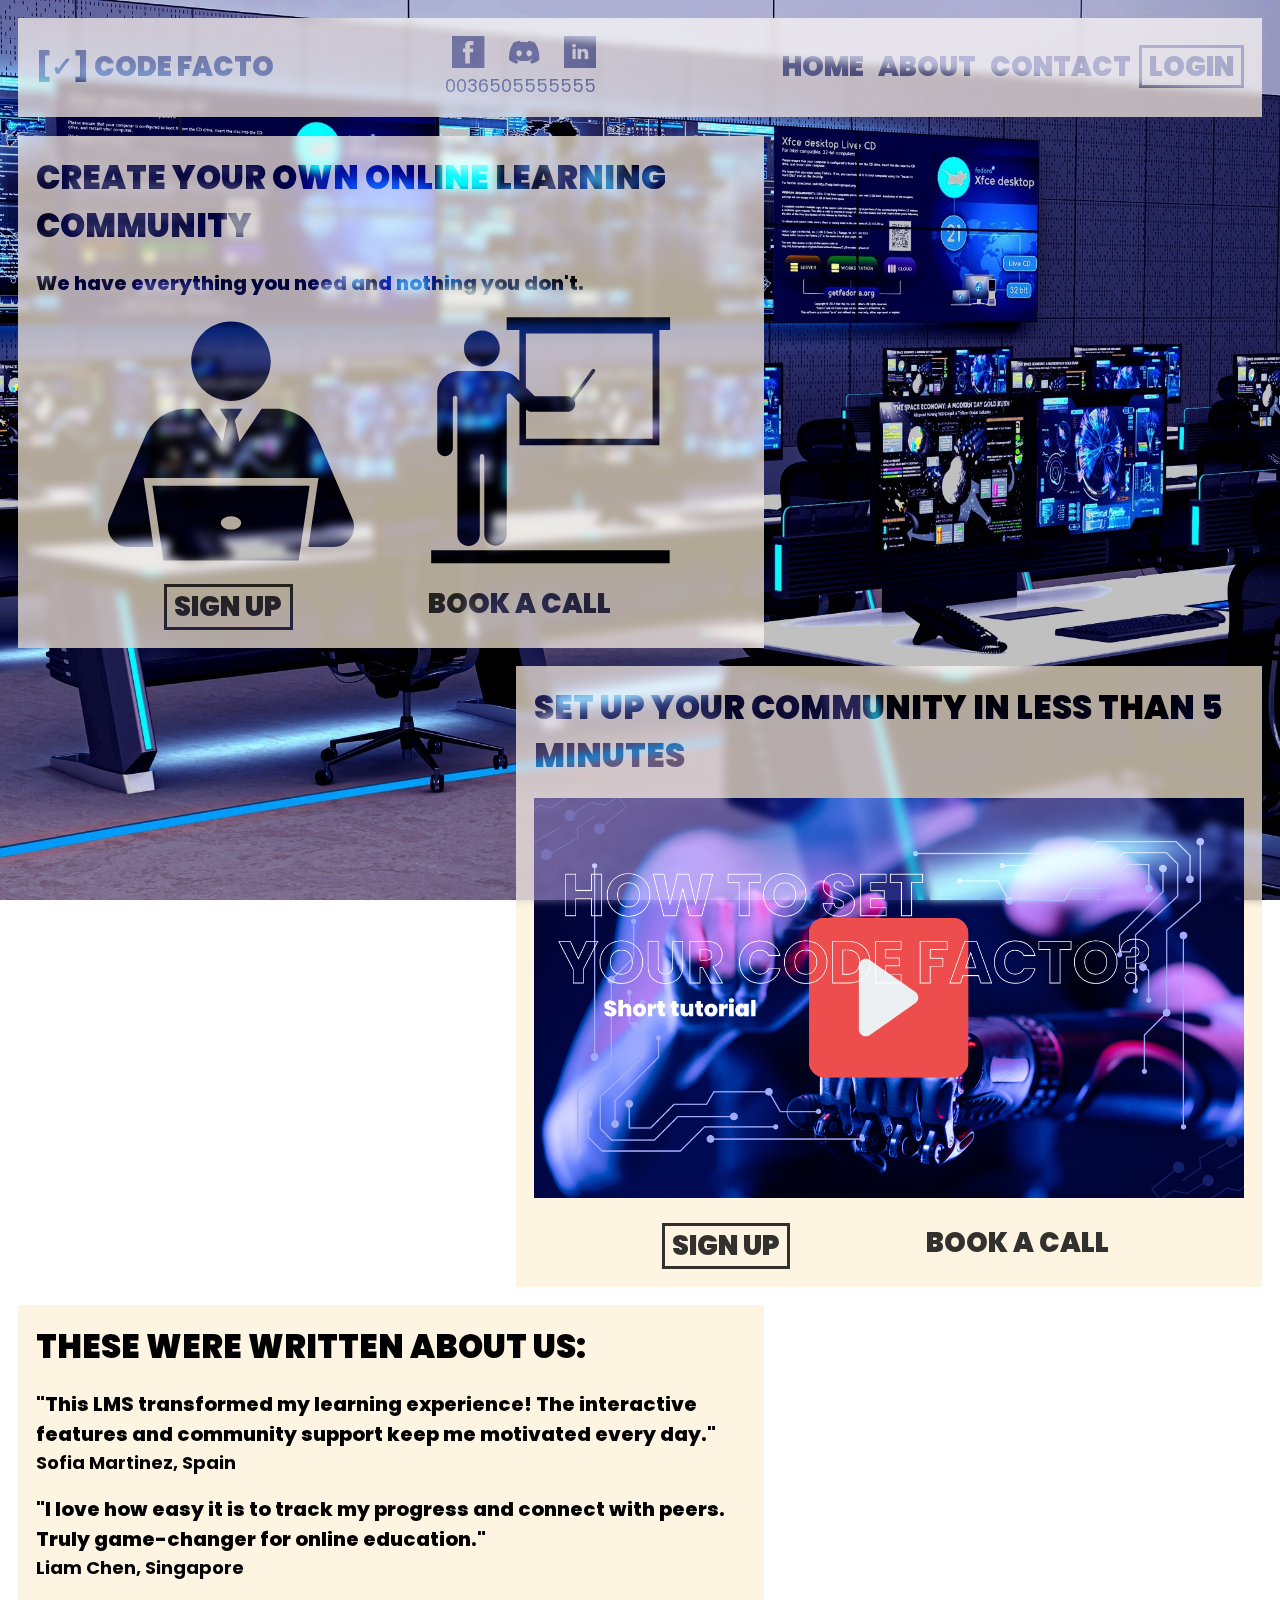
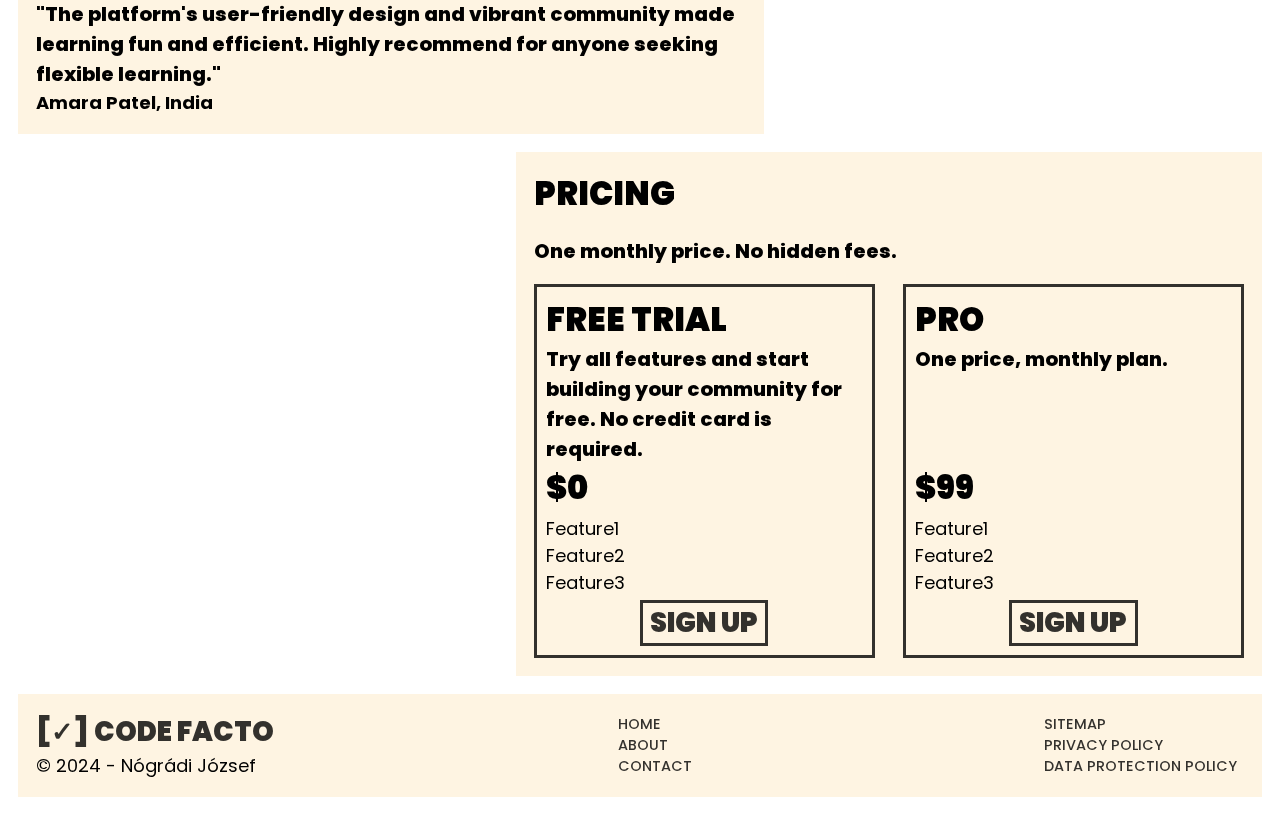
<file: index.html>
<!DOCTYPE html>
<html lang="en">
  <head>
    <meta charset="UTF-8" />
    <meta name="viewport" content="width=device-width, initial-scale=1.0" />
    <link rel="icon" type="image/x-icon" href="./resources/code_facto.png" />
    <link rel="stylesheet" href="./css/base_tyle.css" />
    <title>CODE FACTO</title>
  </head>
  <body>
    <header class="basic-element-design">
      <div class="logo">
        <a href="#" class="blend-mix-button">[✓] CODE FACTO</a>
      </div>
      <div class="social">
        <a href="#" class="blend-mix-button">
          <svg
            fill="currentColor"
            height="33px"
            width="33px"
            version="1.1"
            id="layer_1"
            xmlns="http://www.w3.org/2000/svg"
            xmlns:xlink="http://www.w3.org/1999/xlink"
            viewBox="0 0 455 455"
            xml:space="preserve"
          >
            <path
              style="fill-rule: evenodd; clip-rule: evenodd"
              d="M0,0v455h455V0H0z M301.004,125.217H265.44
    c-7.044,0-14.153,7.28-14.153,12.696v36.264h49.647c-1.999,27.807-6.103,53.235-6.103,53.235h-43.798V385h-65.266V227.395h-31.771
    v-53.029h31.771v-43.356c0-7.928-1.606-61.009,66.872-61.009h48.366V125.217z"
            />
          </svg>
        </a>
        <a href="#" class="blend-mix-button">
          <svg
            fill="currentColor"
            width="33px"
            height="33px"
            viewBox="0 0 32 32"
            version="1.1"
            xmlns="http://www.w3.org/2000/svg"
          >
            <path
              d="M20.992 20.163c-1.511-0.099-2.699-1.349-2.699-2.877 0-0.051 0.001-0.102 0.004-0.153l-0 0.007c-0.003-0.048-0.005-0.104-0.005-0.161 0-1.525 1.19-2.771 2.692-2.862l0.008-0c1.509 0.082 2.701 1.325 2.701 2.847 0 0.062-0.002 0.123-0.006 0.184l0-0.008c0.003 0.050 0.005 0.109 0.005 0.168 0 1.523-1.191 2.768-2.693 2.854l-0.008 0zM11.026 20.163c-1.511-0.099-2.699-1.349-2.699-2.877 0-0.051 0.001-0.102 0.004-0.153l-0 0.007c-0.003-0.048-0.005-0.104-0.005-0.161 0-1.525 1.19-2.771 2.692-2.862l0.008-0c1.509 0.082 2.701 1.325 2.701 2.847 0 0.062-0.002 0.123-0.006 0.184l0-0.008c0.003 0.048 0.005 0.104 0.005 0.161 0 1.525-1.19 2.771-2.692 2.862l-0.008 0zM26.393 6.465c-1.763-0.832-3.811-1.49-5.955-1.871l-0.149-0.022c-0.005-0.001-0.011-0.002-0.017-0.002-0.035 0-0.065 0.019-0.081 0.047l-0 0c-0.234 0.411-0.488 0.924-0.717 1.45l-0.043 0.111c-1.030-0.165-2.218-0.259-3.428-0.259s-2.398 0.094-3.557 0.275l0.129-0.017c-0.27-0.63-0.528-1.142-0.813-1.638l0.041 0.077c-0.017-0.029-0.048-0.047-0.083-0.047-0.005 0-0.011 0-0.016 0.001l0.001-0c-2.293 0.403-4.342 1.060-6.256 1.957l0.151-0.064c-0.017 0.007-0.031 0.019-0.040 0.034l-0 0c-2.854 4.041-4.562 9.069-4.562 14.496 0 0.907 0.048 1.802 0.141 2.684l-0.009-0.11c0.003 0.029 0.018 0.053 0.039 0.070l0 0c2.14 1.601 4.628 2.891 7.313 3.738l0.176 0.048c0.008 0.003 0.018 0.004 0.028 0.004 0.032 0 0.060-0.015 0.077-0.038l0-0c0.535-0.72 1.044-1.536 1.485-2.392l0.047-0.1c0.006-0.012 0.010-0.027 0.010-0.043 0-0.041-0.026-0.075-0.062-0.089l-0.001-0c-0.912-0.352-1.683-0.727-2.417-1.157l0.077 0.042c-0.029-0.017-0.048-0.048-0.048-0.083 0-0.031 0.015-0.059 0.038-0.076l0-0c0.157-0.118 0.315-0.24 0.465-0.364 0.016-0.013 0.037-0.021 0.059-0.021 0.014 0 0.027 0.003 0.038 0.008l-0.001-0c2.208 1.061 4.8 1.681 7.536 1.681s5.329-0.62 7.643-1.727l-0.107 0.046c0.012-0.006 0.025-0.009 0.040-0.009 0.022 0 0.043 0.008 0.059 0.021l-0-0c0.15 0.124 0.307 0.248 0.466 0.365 0.023 0.018 0.038 0.046 0.038 0.077 0 0.035-0.019 0.065-0.046 0.082l-0 0c-0.661 0.395-1.432 0.769-2.235 1.078l-0.105 0.036c-0.036 0.014-0.062 0.049-0.062 0.089 0 0.016 0.004 0.031 0.011 0.044l-0-0.001c0.501 0.96 1.009 1.775 1.571 2.548l-0.040-0.057c0.017 0.024 0.046 0.040 0.077 0.040 0.010 0 0.020-0.002 0.029-0.004l-0.001 0c2.865-0.892 5.358-2.182 7.566-3.832l-0.065 0.047c0.022-0.016 0.036-0.041 0.039-0.069l0-0c0.087-0.784 0.136-1.694 0.136-2.615 0-5.415-1.712-10.43-4.623-14.534l0.052 0.078c-0.008-0.016-0.022-0.029-0.038-0.036l-0-0z"
            ></path>
          </svg>
        </a>
        <a href="#" class="blend-mix-button">
          <svg
            fill="currentColor"
            height="33px"
            width="33px"
            version="1.1"
            id="Layer_1"
            xmlns="http://www.w3.org/2000/svg"
            xmlns:xlink="http://www.w3.org/1999/xlink"
            viewBox="-143 145 512 512"
            xml:space="preserve"
          >
            <path
              d="M-143,145v512h512V145H-143z M41.4,508.1H-8.5V348.4h49.9V508.1z M15.1,328.4h-0.4c-18.1,0-29.8-12.2-29.8-27.7
    c0-15.8,12.1-27.7,30.5-27.7c18.4,0,29.7,11.9,30.1,27.7C45.6,316.1,33.9,328.4,15.1,328.4z M241,508.1h-56.6v-82.6
    c0-21.6-8.8-36.4-28.3-36.4c-14.9,0-23.2,10-27,19.6c-1.4,3.4-1.2,8.2-1.2,13.1v86.3H71.8c0,0,0.7-146.4,0-159.7h56.1v25.1
    c3.3-11,21.2-26.6,49.8-26.6c35.5,0,63.3,23,63.3,72.4V508.1z"
            />
          </svg>
        </a>
        <p class="phone-number">0036505555555</p>
        <a href="tel:0036505555555" class="phone-icon">
          <svg
            class="blend-mix-button"
            width="33px"
            height="33px"
            viewBox="0 0 24 24"
            fill="none"
            xmlns="http://www.w3.org/2000/svg"
          >
            <path
              d="M2.00589 4.54166C1.905 3.11236 3.11531 2 4.54522 2H7.60606C8.34006 2 9.00207 2.44226 9.28438 3.1212L10.5643 6.19946C10.8761 6.94932 10.6548 7.81544 10.0218 8.32292L9.22394 8.96254C8.86788 9.24798 8.74683 9.74018 8.95794 10.1448C10.0429 12.2241 11.6464 13.9888 13.5964 15.2667C14.008 15.5364 14.5517 15.4291 14.8588 15.0445L15.6902 14.003C16.1966 13.3687 17.0609 13.147 17.8092 13.4594L20.8811 14.742C21.5587 15.0249 22 15.6883 22 16.4238V19.5C22 20.9329 20.8489 22.0955 19.4226 21.9941C10.3021 21.3452 2.65247 13.7017 2.00589 4.54166Z"
              fill="currentColor"
            />
          </svg>
        </a>
      </div>
      <nav>
        <ul class="toggle">
          <li></li>
          <li></li>
          <li></li>
        </ul>
        <ul class="menu">
          <li>
            <a class="blend-mix-button actual" data-text="home-content" href="#"
              >HOME</a
            >
          </li>
          <li>
            <a class="blend-mix-button" data-text="about-content" href="#"
              >ABOUT</a
            >
          </li>
          <li>
            <a class="blend-mix-button" data-text="contact-content" href="#"
              >CONTACT</a
            >
          </li>
          <li>
            <a
              class="blend-mix-button highlighted"
              data-text="login-content"
              href="#"
              >LOGIN</a
            >
          </li>
        </ul>
      </nav>
    </header>
    <main>
      <section class="banner basic-element-design">
        <h2>CREATE YOUR OWN ONLINE LEARNING COMMUNITY</h2>
        <p>We have everything you need and nothing you don't.</p>
        <div class="icon-part">
          <svg
            fill="currentColor"
            version="1.1"
            xmlns="http://www.w3.org/2000/svg"
            xmlns:xlink="http://www.w3.org/1999/xlink"
            width="40%"
            viewBox="0 0 256 249"
            enable-background="new 0 0 256 249"
            xml:space="preserve"
          >
            <g>
              <path
                d="M47.522,170.287l11.172,76.681h138.612l11.172-76.681H47.522z M128,215.249c-5.748,0-10.407-3.063-10.407-6.84 s4.659-6.84,10.407-6.84c5.748,0,10.407,3.062,10.407,6.84S133.748,215.249,128,215.249z M233.315,233.054h-26.028l10.292-70.639 H38.421l10.292,70.639H22.685c-14.848,0-24.85-15.195-18.978-28.834l36.809-85.489c7.149-16.605,23.493-27.362,41.571-27.362h14.486 l22.885,34.061l4.665-22.254l-7.809-11.807h23.491l-7.81,11.807l4.655,22.098l22.78-33.905h14.486 c18.078,0,34.422,10.757,41.571,27.362l36.808,85.489C258.165,217.858,248.164,233.054,233.315,233.054z M128,2.033 c22.496,0,40.733,18.237,40.733,40.733S150.496,83.498,128,83.498S87.267,65.261,87.267,42.765S105.504,2.033,128,2.033z"
              ></path>
            </g>
          </svg>
          <svg
            fill="currentColor"
            width="40%"
            version="1.2"
            baseProfile="tiny"
            id="Layer-1"
            xmlns="http://www.w3.org/2000/svg"
            xmlns:xlink="http://www.w3.org/1999/xlink"
            viewBox="0 0 256 256"
            xml:space="preserve"
          >
            <path
              d="M82.6,1.3v13.1h13v52c-1.9-1.9-3.3-3.3-3.3-3.3c-4.5-4.5-10.4-6.8-16.4-6.8H57.2H34.4c-12.7,0-22.9,10.3-22.9,22.9v56.3
	            c0,4.5,3.6,8,8,8s8-3.6,8-8V83.9c0-1.3,1.1-2.3,2.3-2.3c1.3,0,2.3,1.1,2.3,2.3v18.4v39.1V224c0,6.4,5.2,11.5,11.5,11.5
	            s11.5-5.2,11.5-11.5v-80.5c0-1.3,1.1-2.3,2.3-2.3c1.3,0,2.3,1.1,2.3,2.3v80.3c0,6.4,5.2,11.5,11.5,11.5s11.5-5.2,11.5-11.5v-82.7
	            V81.5c0-1.3,1.1-2.3,2.3-2.3c0.5,0,1.3,0.3,1.6,0.6l9.1,9.1v43.5H239V14.3h11v-13C250,1.3,82.6,1.3,82.6,1.3z M232.1,125.8H102.4
	            v-30l0.3,0.3c0.6,0.5,1.5,1.1,2.5,1.5s1.9,0.5,3.1,0.5H121h5h18.8c4.5,0,8-3.6,8-8c0-1.5-0.4-2.8-1.1-4l21.3-29
	            c0.5-0.9,0.4-2-0.4-2.6c-0.8-0.5-2-0.4-2.6,0.4l-20.8,28.7c-1.3-0.8-2.7-1.3-4.3-1.3h-18.8H121h-9.5c0,0-2.9-2.9-6.5-6.5
	            c-0.9-0.9-1.7-1.7-2.7-2.7V18H232L232.1,125.8L232.1,125.8z M57.2,14.9c10.2,0,18.4,8.2,18.4,18.4s-8.2,18.4-18.4,18.4
	            s-18.4-8.2-18.4-18.4S47,14.9,57.2,14.9z M5.3,239.8h244.2v13.5H5.3V239.8z"
            />
          </svg>
        </div>
        <div class="button-part">
          <a class="blend-mix-button highlighted" data-text="sign-up" href="#"
            >SIGN UP</a
          >
          <a class="blend-mix-button" data-text="book-a-call" href="#"
            >BOOK A CALL</a
          >
        </div>
      </section>
      <section class="video basic-element-design">
        <h2>SET UP YOUR COMMUNITY IN LESS THAN 5 MINUTES</h2>
        <a href="#">
          <img
            src="./resources/video_thumbnail.png"
            alt="Setup video preview"
          />
        </a>
        <div class="button-part">
          <a class="blend-mix-button highlighted" data-text="sign-up" href="#"
            >SIGN UP</a
          >
          <a class="blend-mix-button" data-text="book-a-call" href="#"
            >BOOK A CALL</a
          >
        </div>
      </section>
      <section class="testimonials basic-element-design">
        <h2>THESE WERE WRITTEN ABOUT US:</h2>
        <div class="testimonial-card">
          <p>
            "This LMS transformed my learning experience! The interactive
            features and community support keep me motivated every day."
          </p>
          <h4>Sofia Martinez, Spain</h4>
        </div>
        <div class="testimonial-card">
          <p>
            "I love how easy it is to track my progress and connect with peers.
            Truly game-changer for online education."
          </p>
          <h4>Liam Chen, Singapore</h4>
        </div>
        <div class="testimonial-card">
          <p>
            "The platform's user-friendly design and vibrant community made
            learning fun and efficient. Highly recommend for anyone seeking
            flexible learning."
          </p>
          <h4>Amara Patel, India</h4>
        </div>
      </section>
      <section class="pricing basic-element-design">
        <h2>PRICING</h2>
        <p>One monthly price. No hidden fees.</p>
        <div class="pricing-card-container">
          <div class="pricing-card">
            <div class="upper-part">
              <h2>FREE TRIAL</h2>
              <p class="pricing-desc">
                Try all features and start building your community for free. No
                credit card is required.
              </p>
            </div>
            <div class="bottom-part">
              <h2>$0</h2>
              <ul class="pricing-features">
                <li>Feature1</li>
                <li>Feature2</li>
                <li>Feature3</li>
              </ul>
              <a
                class="blend-mix-button highlighted"
                data-text="sign-up"
                href="#"
                >SIGN UP</a
              >
            </div>
          </div>
          <div class="pricing-card">
            <div class="upper-part">
              <h2>PRO</h2>
              <p class="pricing-desc">One price, monthly plan.</p>
            </div>
            <div class="bottom-part">
              <h2>$99</h2>
              <ul class="pricing-features">
                <li>Feature1</li>
                <li>Feature2</li>
                <li>Feature3</li>
              </ul>
              <a
                class="blend-mix-button highlighted"
                data-text="sign-up"
                href="#"
                >SIGN UP</a
              >
            </div>
          </div>
        </div>
      </section>
    </main>
    <footer class="basic-element-design">
      <div class="logo">
        <a href="#" class="blend-mix-button">[✓] CODE FACTO</a>
        <p>© 2024 - Nógrádi József</p>
      </div>
      <div class="footer-links">
        <a class="blend-mix-button" data-text="sign-up" href="#">HOME</a>
        <a class="blend-mix-button" data-text="sign-up" href="#">ABOUT</a>
        <a class="blend-mix-button" data-text="sign-up" href="#">CONTACT</a>
      </div>
      <div class="footer-links">
        <a class="blend-mix-button" data-text="sign-up" href="#">SITEMAP</a>
        <a class="blend-mix-button" data-text="sign-up" href="#"
          >PRIVACY POLICY</a
        >
        <a class="blend-mix-button" data-text="sign-up" href="#"
          >DATA PROTECTION POLICY</a
        >
      </div>
    </footer>
    <script src="./index.js"></script>
  </body>
</html>
</file>
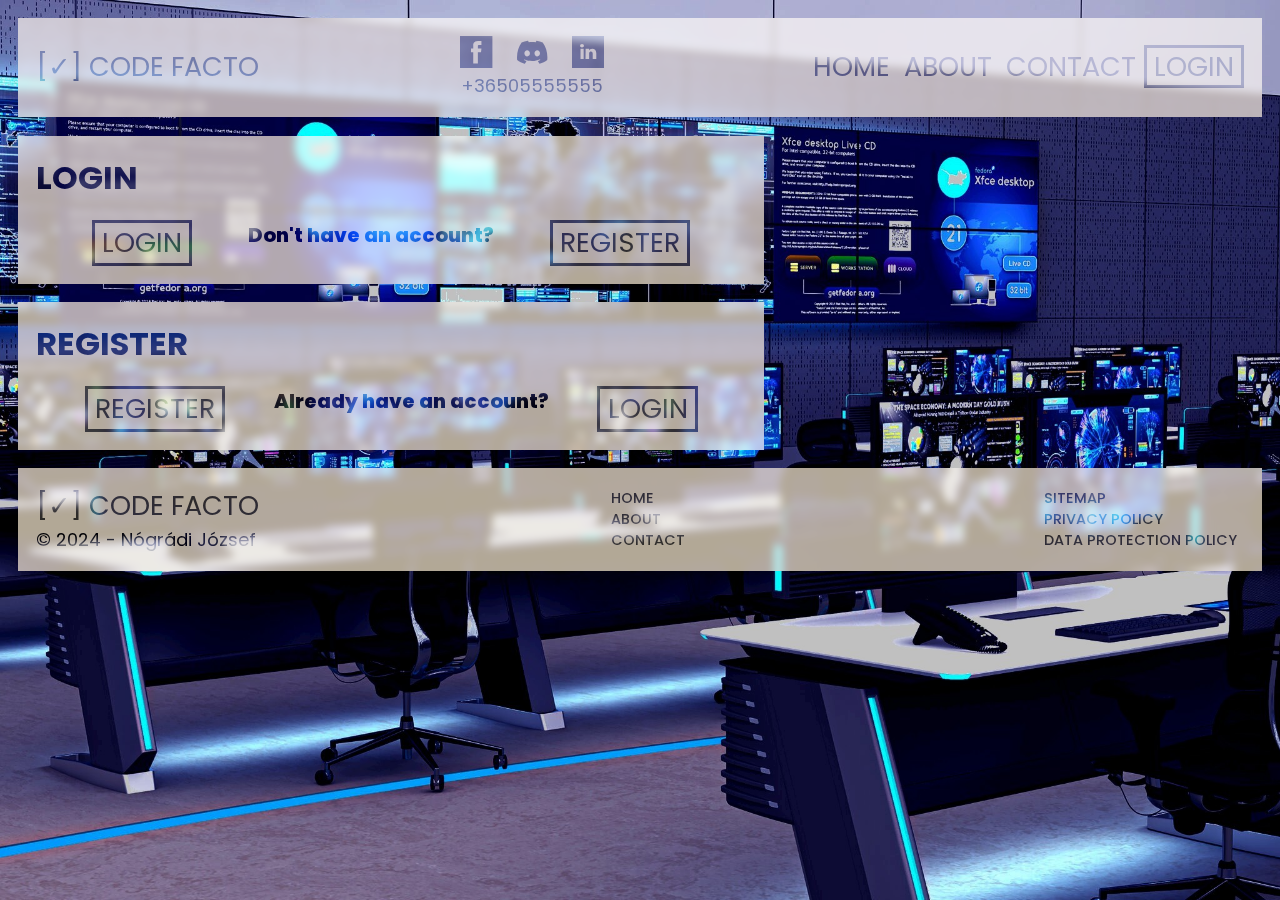
<file: login.html>
<!DOCTYPE html>
<html lang="en">
  <head>
    <meta charset="UTF-8" />
    <meta name="viewport" content="width=device-width, initial-scale=1.0" />
    <link rel="icon" type="image/x-icon" href="./resources/code_facto.png" />
    <link rel="stylesheet" href="./css/main_style.css" />
    <title>CODE FACTO</title>
  </head>
  <body>
    <header class="basic-element-design">
      <div class="logo">
        <a href="./index.html" class="blend-mix-button">[✓] CODE FACTO</a>
      </div>
      <div class="social">
        <a href="#" class="blend-mix-button">
          <svg
            fill="currentColor"
            height="33px"
            width="33px"
            version="1.1"
            id="layer_1"
            xmlns="http://www.w3.org/2000/svg"
            xmlns:xlink="http://www.w3.org/1999/xlink"
            viewBox="0 0 455 455"
            xml:space="preserve"
          >
            <path
              style="fill-rule: evenodd; clip-rule: evenodd"
              d="M0,0v455h455V0H0z M301.004,125.217H265.44
    c-7.044,0-14.153,7.28-14.153,12.696v36.264h49.647c-1.999,27.807-6.103,53.235-6.103,53.235h-43.798V385h-65.266V227.395h-31.771
    v-53.029h31.771v-43.356c0-7.928-1.606-61.009,66.872-61.009h48.366V125.217z"
            />
          </svg>
        </a>
        <a href="#" class="blend-mix-button">
          <svg
            fill="currentColor"
            width="33px"
            height="33px"
            viewBox="0 0 32 32"
            version="1.1"
            xmlns="http://www.w3.org/2000/svg"
          >
            <path
              d="M20.992 20.163c-1.511-0.099-2.699-1.349-2.699-2.877 0-0.051 0.001-0.102 0.004-0.153l-0 0.007c-0.003-0.048-0.005-0.104-0.005-0.161 0-1.525 1.19-2.771 2.692-2.862l0.008-0c1.509 0.082 2.701 1.325 2.701 2.847 0 0.062-0.002 0.123-0.006 0.184l0-0.008c0.003 0.050 0.005 0.109 0.005 0.168 0 1.523-1.191 2.768-2.693 2.854l-0.008 0zM11.026 20.163c-1.511-0.099-2.699-1.349-2.699-2.877 0-0.051 0.001-0.102 0.004-0.153l-0 0.007c-0.003-0.048-0.005-0.104-0.005-0.161 0-1.525 1.19-2.771 2.692-2.862l0.008-0c1.509 0.082 2.701 1.325 2.701 2.847 0 0.062-0.002 0.123-0.006 0.184l0-0.008c0.003 0.048 0.005 0.104 0.005 0.161 0 1.525-1.19 2.771-2.692 2.862l-0.008 0zM26.393 6.465c-1.763-0.832-3.811-1.49-5.955-1.871l-0.149-0.022c-0.005-0.001-0.011-0.002-0.017-0.002-0.035 0-0.065 0.019-0.081 0.047l-0 0c-0.234 0.411-0.488 0.924-0.717 1.45l-0.043 0.111c-1.030-0.165-2.218-0.259-3.428-0.259s-2.398 0.094-3.557 0.275l0.129-0.017c-0.27-0.63-0.528-1.142-0.813-1.638l0.041 0.077c-0.017-0.029-0.048-0.047-0.083-0.047-0.005 0-0.011 0-0.016 0.001l0.001-0c-2.293 0.403-4.342 1.060-6.256 1.957l0.151-0.064c-0.017 0.007-0.031 0.019-0.040 0.034l-0 0c-2.854 4.041-4.562 9.069-4.562 14.496 0 0.907 0.048 1.802 0.141 2.684l-0.009-0.11c0.003 0.029 0.018 0.053 0.039 0.070l0 0c2.14 1.601 4.628 2.891 7.313 3.738l0.176 0.048c0.008 0.003 0.018 0.004 0.028 0.004 0.032 0 0.060-0.015 0.077-0.038l0-0c0.535-0.72 1.044-1.536 1.485-2.392l0.047-0.1c0.006-0.012 0.010-0.027 0.010-0.043 0-0.041-0.026-0.075-0.062-0.089l-0.001-0c-0.912-0.352-1.683-0.727-2.417-1.157l0.077 0.042c-0.029-0.017-0.048-0.048-0.048-0.083 0-0.031 0.015-0.059 0.038-0.076l0-0c0.157-0.118 0.315-0.24 0.465-0.364 0.016-0.013 0.037-0.021 0.059-0.021 0.014 0 0.027 0.003 0.038 0.008l-0.001-0c2.208 1.061 4.8 1.681 7.536 1.681s5.329-0.62 7.643-1.727l-0.107 0.046c0.012-0.006 0.025-0.009 0.040-0.009 0.022 0 0.043 0.008 0.059 0.021l-0-0c0.15 0.124 0.307 0.248 0.466 0.365 0.023 0.018 0.038 0.046 0.038 0.077 0 0.035-0.019 0.065-0.046 0.082l-0 0c-0.661 0.395-1.432 0.769-2.235 1.078l-0.105 0.036c-0.036 0.014-0.062 0.049-0.062 0.089 0 0.016 0.004 0.031 0.011 0.044l-0-0.001c0.501 0.96 1.009 1.775 1.571 2.548l-0.040-0.057c0.017 0.024 0.046 0.040 0.077 0.040 0.010 0 0.020-0.002 0.029-0.004l-0.001 0c2.865-0.892 5.358-2.182 7.566-3.832l-0.065 0.047c0.022-0.016 0.036-0.041 0.039-0.069l0-0c0.087-0.784 0.136-1.694 0.136-2.615 0-5.415-1.712-10.43-4.623-14.534l0.052 0.078c-0.008-0.016-0.022-0.029-0.038-0.036l-0-0z"
            ></path>
          </svg>
        </a>
        <a href="#" class="blend-mix-button">
          <svg
            fill="currentColor"
            height="33px"
            width="33px"
            version="1.1"
            id="Layer_1"
            xmlns="http://www.w3.org/2000/svg"
            xmlns:xlink="http://www.w3.org/1999/xlink"
            viewBox="-143 145 512 512"
            xml:space="preserve"
          >
            <path
              d="M-143,145v512h512V145H-143z M41.4,508.1H-8.5V348.4h49.9V508.1z M15.1,328.4h-0.4c-18.1,0-29.8-12.2-29.8-27.7
    c0-15.8,12.1-27.7,30.5-27.7c18.4,0,29.7,11.9,30.1,27.7C45.6,316.1,33.9,328.4,15.1,328.4z M241,508.1h-56.6v-82.6
    c0-21.6-8.8-36.4-28.3-36.4c-14.9,0-23.2,10-27,19.6c-1.4,3.4-1.2,8.2-1.2,13.1v86.3H71.8c0,0,0.7-146.4,0-159.7h56.1v25.1
    c3.3-11,21.2-26.6,49.8-26.6c35.5,0,63.3,23,63.3,72.4V508.1z"
            />
          </svg>
        </a>
        <p class="phone-number">+36505555555</p>
        <a href="tel:+36505555555" class="phone-icon">
          <svg
            class="blend-mix-button"
            width="33px"
            height="33px"
            viewBox="0 0 24 24"
            fill="none"
            xmlns="http://www.w3.org/2000/svg"
          >
            <path
              d="M2.00589 4.54166C1.905 3.11236 3.11531 2 4.54522 2H7.60606C8.34006 2 9.00207 2.44226 9.28438 3.1212L10.5643 6.19946C10.8761 6.94932 10.6548 7.81544 10.0218 8.32292L9.22394 8.96254C8.86788 9.24798 8.74683 9.74018 8.95794 10.1448C10.0429 12.2241 11.6464 13.9888 13.5964 15.2667C14.008 15.5364 14.5517 15.4291 14.8588 15.0445L15.6902 14.003C16.1966 13.3687 17.0609 13.147 17.8092 13.4594L20.8811 14.742C21.5587 15.0249 22 15.6883 22 16.4238V19.5C22 20.9329 20.8489 22.0955 19.4226 21.9941C10.3021 21.3452 2.65247 13.7017 2.00589 4.54166Z"
              fill="currentColor"
            />
          </svg>
        </a>
      </div>
      <nav>
        <ul class="toggle">
          <li></li>
          <li></li>
          <li></li>
        </ul>
        <ul class="menu">
          <li>
            <a
              class="blend-mix-button actual"
              data-text="home-content"
              href="./index.html"
              >HOME</a
            >
          </li>
          <li>
            <a class="blend-mix-button" data-text="about-content" href="#"
              >ABOUT</a
            >
          </li>
          <li>
            <a class="blend-mix-button" data-text="contact-content" href="#"
              >CONTACT</a
            >
          </li>
          <li>
            <a
              class="blend-mix-button highlighted"
              data-text="login-content"
              href="./login.html"
              >LOGIN</a
            >
          </li>
        </ul>
      </nav>
    </header>
    <main>
      <section class="login basic-element-design">
        <h2>LOGIN</h2>
        <div class="button-part">
          <a class="blend-mix-button highlighted" data-text="sign-up" href="#"
            >LOGIN</a
          >
          <p>Don't have an account?</p>
          <a class="blend-mix-button highlighted" data-text="sign-up" href="#"
            >REGISTER</a
          >
        </div>
      </section>
      <section class="register basic-element-design">
        <h2>REGISTER</h2>
        <div class="button-part">
          <a class="blend-mix-button highlighted" data-text="sign-up" href="#"
            >REGISTER</a
          >
          <p>Already have an account?</p>
          <a class="blend-mix-button highlighted" data-text="sign-up" href="#"
            >LOGIN</a
          >
        </div>
      </section>
    </main>
    <footer class="basic-element-design">
      <div class="logo">
        <a href="./index.html" class="blend-mix-button">[✓] CODE FACTO</a>
        <p>© 2024 - Nógrádi József</p>
      </div>
      <div class="footer-links">
        <a class="blend-mix-button" data-text="sign-up" href="./index.html"
          >HOME</a
        >
        <a class="blend-mix-button" data-text="sign-up" href="#">ABOUT</a>
        <a class="blend-mix-button" data-text="sign-up" href="#">CONTACT</a>
      </div>
      <div class="footer-links">
        <a class="blend-mix-button" data-text="sign-up" href="#">SITEMAP</a>
        <a class="blend-mix-button" data-text="sign-up" href="#"
          >PRIVACY POLICY</a
        >
        <a class="blend-mix-button" data-text="sign-up" href="#"
          >DATA PROTECTION POLICY</a
        >
      </div>
    </footer>
    <script src="./main.js"></script>
  </body>
</html>
</file>
<file: css/base_tyle.css>
@import url("https://fonts.googleapis.com/css2?family=Poppins:wght@800&display=swap");

/* ----------------------------- */
/* A változók beállítása         */
/* ----------------------------- */
@property --color-dark-red {
  syntax: "<color>";
  inherits: true;
  initial-value: rgba(120, 0, 0, 1);
}
@property --color-light-red {
  syntax: "<color>";
  inherits: true;
  initial-value: rgba(193, 18, 31, 1);
}
@property --color-butter {
  syntax: "<color>";
  inherits: true;
  initial-value: rgba(253, 240, 213, 0.7);
}
@property --color-black {
  syntax: "<color>";
  inherits: true;
  initial-value: rgba(0, 0, 0, 0.8);
}
@property --color-dark-blue {
  syntax: "<color>";
  inherits: true;
  initial-value: rgba(0, 48, 73, 1);
}
@property --color-light-blue {
  syntax: "<color>";
  inherits: true;
  initial-value: rgba(102, 155, 188, 0.6);
}

/* ----------------------------- */
/* A RESET beállítása            */
/* ----------------------------- */
* {
  padding: 0;
  margin: 0;
  box-sizing: border-box;
  user-select: none;
  text-decoration: none;
  list-style: none;
}
textarea,
input {
  border: 0;
  outline: 0;
}

/* ----------------------------- */
/* A HTML és alap beállítások    */
/* ----------------------------- */
* {
  font-family: "Poppins", sans-serif;
  font-size: 13px;
  scroll-behavior: smooth;
  scroll-padding-top: 80px;
}
html {
  scroll-behavior: smooth;
}
body {
  min-width: 300px;
  background-image: url("../resources/background2.jpg");
  background-position: bottom;
  background-repeat: no-repeat;
  background-size: cover;
  background-attachment: fixed;
}

/* ---------------------------------- */
/* Az általános stílusok beállítása   */
/* ---------------------------------- */
.blend-mix-button {
  color: var(--color-black);
  /*   filter: drop-shadow(0 0 3px var(--color-black)); */
  transition: all 0.5s;
  font-size: 1.5rem;
  font-weight: 900;
  padding-inline: 0.4rem;
  cursor: pointer;
  &:hover {
    color: var(--color-dark-red);
    filter: drop-shadow(0 0 3px var(--color-dark-red));
  }
  &.highlighted {
    border: 3px solid var(--color-black);
    &:hover {
      border: 3px solid var(--color-dark-red);
    }
  }
}
.basic-element-design {
  backdrop-filter: blur(4px);
  mix-blend-mode: screen;
  background-color: var(--color-butter);
  padding: 1rem;
}
img {
  width: 100%;
}

/* ----------------------------- */
/* A HEADER elemeinek beállítása */
/* ----------------------------- */
header {
  display: flex;
  justify-content: space-between;
  align-items: center;
  flex-wrap: wrap;
  gap: 0.8rem;
  position: fixed;
  top: 0;
  left: 0;
  width: clamp(calc(300px - 2rem), calc(100% - 2rem), calc(100% - 2rem));
  margin: 1rem;
  z-index: 100;
  & .logo {
    width: 100%;
    & a {
      padding: 0;
    }
  }
  & .social {
    display: flex;
    justify-content: center;
    flex-wrap: wrap;
    gap: 0.5rem;
    & .phone-number {
      display: none;
      color: var(--color-black);
    }
    & a {
      height: 1.8rem;
      & svg {
        width: 1.8rem;
        height: 1.8rem;
        padding: 0;
      }
    }
  }
  & nav {
    & .toggle {
      display: flex;
      flex-direction: column;
      justify-content: space-evenly;
      align-items: center;
      position: relative;
      height: 40px;
      width: 40px;
      transition: all 0.5s linear;
      cursor: pointer;
      & li {
        list-style: none;
        position: relative;
        width: 80%;
        height: 4px;
        background: var(--color-black);
        filter: drop-shadow(0 0 3px var(--color-dark-blue));
        transition: all 0.5s linear;
      }
      &:hover li {
        background: var(--color-dark-red);
        filter: drop-shadow(0 0 3px var(--color-dark-red));
      }
      &.menu-active li {
        background: var(--color-dark-red);
        filter: drop-shadow(0 0 3px var(--color-dark-red));
        &:nth-of-type(1) {
          transform: translateY(11px) rotate(45deg);
        }
        &:nth-of-type(2) {
          opacity: 0;
        }
        &:nth-of-type(3) {
          transform: translateY(-11px) rotate(-45deg);
        }
      }
    }
    & .menu {
      display: flex;
      flex-direction: column;
      position: absolute;
      top: 150px;
      right: -230px;
      gap: 0.8rem;
      backdrop-filter: blur(4px);
      mix-blend-mode: screen;
      background-color: var(--color-butter);
      padding: 1rem;
      transition: all 0.5s linear;
      &.menu-active {
        right: 0;
      }
    }
  }
}
/* ----------------------------- */
/* A MAIN elemeinek beállítása   */
/* ----------------------------- */
main {
  margin: 132px 1rem 1rem 1rem;
  & h2 {
    font-size: 1.8rem;
    font-weight: 900;
  }
  & p {
    font-size: 1.1rem;
    font-weight: 800;
  }
  & .button-part,
  & .icon-part {
    display: flex;
    justify-content: space-evenly;
    & svg {
      width: clamp(100px, 40%, 250px);
    }
  }
  & section {
    display: flex;
    flex-direction: column;
    justify-content: center;
    gap: 1rem;
    width: clamp(275px, 60%, 60%);
    margin: 1rem 0;
  }
  & .video,
  & .pricing {
    position: relative;
    left: min(40%, calc(100% - 275px));
  }
  & .pricing-card-container {
    display: flex;
    flex-direction: column;
    gap: 0.8rem;
    & .pricing-card {
      display: flex;
      flex-direction: column;
      justify-content: space-between;
      padding: 0.5rem;
      border: 3px solid var(--color-black);
      & .bottom-part {
        display: flex;
        flex-direction: column;
        gap: 0.2rem;
        & a {
          align-self: center;
        }
      }
    }
  }
}
/* ----------------------------- */
/* A FOOTER elemeinek beállítása */
/* ----------------------------- */
footer {
  display: flex;
  justify-content: space-between;
  flex-wrap: wrap;
  gap: 1rem;
  margin: 1rem;
  z-index: 100;
  & .logo {
    width: 100%;
    height: 100%;
    & a {
      font-size: 1.5rem;
      font-weight: 900;
      padding: 0;
    }
  }
  & .footer-links {
    display: flex;
    flex-direction: column;
    justify-content: center;
    & a {
      font-size: 0.8rem;
      font-weight: 500;
    }
  }
}

/* ----------------------------- */
/* A reszponzivitás beállítása   */
/* ----------------------------- */
@media screen and (min-width: 500px) {
  header .logo,
  footer .logo {
    width: auto;
  }
  header {
    & nav {
      & .menu {
        top: 110px;
      }
    }
  }
  main {
    margin: 92px 1rem 1rem 1rem;
  }
}
@media screen and (min-width: 768px) {
  * {
    font-size: 18px;
  }
  main {
    margin: 112px 1rem 1rem 1rem;
  }
}
@media screen and (min-width: 1024px) {
  header {
    justify-content: space-between;
    & .social {
      display: grid;
      grid-template-columns: 1fr 1fr 1fr;
      row-gap: 0.2rem;
      & .phone-number {
        display: block;
        grid-column: 1 / 4;
      }
      & .phone-icon {
        display: none;
      }
    }

    & nav {
      & .toggle {
        display: none;
      }
      & .menu {
        flex-direction: row;
        position: static;
        backdrop-filter: none;
        mix-blend-mode: normal;
        background-color: inherit;
        padding: 0;
        gap: 0;
      }
    }
  }
  main {
    margin: 136px 1rem 1rem 1rem;
    & .pricing-card-container {
      display: flex;
      flex-direction: row;
      justify-content: space-between;
      & .pricing-card {
        display: flex;
        flex-direction: column;
        justify-content: space-between;
        width: 48%;
        padding: 0.5rem;
        border: 3px solid var(--color-black);
      }
    }
  }
}
</file>
<file: css/main_style.css>
@import url("https://fonts.googleapis.com/css2?family=Poppins:wght@800&display=swap");

/* ----------------------------- */
/* A változók beállítása         */
/* ----------------------------- */
:root {
  /* Színek: */
  --color-dark-red: rgba(111, 0, 0, 1);
  --color-light-red: rgba(193, 18, 31, 1);
  --color-butter: rgba(253, 240, 213, 0.7);
  --color-black: rgba(11, 11, 11, 0.8);
  --color-dark-blue: rgba(0, 38, 80, 1);
  --color-dark-green: rgb(18, 88, 88);
  --color-hover: rgba(111, 0, 0, 1);
  /* Dimenziók: */
  --body-min-width: 300px;
  --card-min-width: 275px;
  --content-top-0: 132px;
  --content-top-500: 92px;
  --content-top-768: 112px;
  --content-top-1024: 136px;
  /* Időtartamok */
  --transition-duration: 0.5s;
}

/* ----------------------------- */
/* A RESET beállítása            */
/* ----------------------------- */
* {
  padding: 0;
  margin: 0;
  box-sizing: border-box;
  user-select: none;
  text-decoration: none;
  list-style: none;
}
textarea,
input {
  border: 0;
  outline: 0;
}

/* ----------------------------- */
/* A HTML és alap beállítások    */
/* ----------------------------- */
* {
  font-family: "Poppins", sans-serif;
  font-size: 13px;
  /*   scroll-behavior: smooth;
  scroll-padding-top: 80px; */
}
/* html {
  scroll-behavior: smooth;
} */
body {
  min-width: var(--body-min-width);
  background-image: url("../resources/background.jpg");
  background-position: bottom;
  background-repeat: no-repeat;
  background-size: cover;
  background-attachment: fixed;
}

/* ---------------------------------- */
/* Az általános stílusok beállítása   */
/* ---------------------------------- */
.blend-mix-button {
  color: var(--color-black);
  transition: var(--transition-duration);
  font-size: 1.5rem;
  padding-inline: 0.4rem;
  cursor: pointer;
  &:hover {
    color: var(--color-hover);
    filter: drop-shadow(0 0 3px var(--color-hover));
  }
  &.highlighted {
    border: 3px solid var(--color-black);
    &:hover {
      border: 3px solid var(--color-hover);
    }
  }
}
.basic-element-design {
  backdrop-filter: blur(4px);
  mix-blend-mode: screen;
  background-color: var(--color-butter);
  padding: 1rem;
}
img {
  width: 100%;
}

/* ----------------------------- */
/* A HEADER elemeinek beállítása */
/* ----------------------------- */
header {
  display: flex;
  justify-content: space-between;
  align-items: center;
  flex-wrap: wrap;
  gap: 0.8rem;
  position: fixed;
  top: 0;
  left: 0;
  width: clamp(calc(300px - 2rem), calc(100% - 2rem), calc(100% - 2rem));
  margin: 1rem;
  z-index: 100;
  & .logo {
    width: 100%;
    & a {
      padding: 0;
    }
  }
  & .social {
    display: flex;
    justify-content: center;
    flex-wrap: wrap;
    gap: 0.5rem;
    & .phone-number {
      display: none;
      color: var(--color-black);
    }
    & a {
      height: 1.8rem;
      & svg {
        width: 1.8rem;
        height: 1.8rem;
        padding: 0;
      }
    }
  }
  & nav {
    & .toggle {
      display: flex;
      flex-direction: column;
      justify-content: space-evenly;
      align-items: center;
      position: relative;
      height: 40px;
      width: 40px;
      transition: var(--transition-duration);
      cursor: pointer;
      & li {
        list-style: none;
        position: relative;
        width: 80%;
        height: 4px;
        background: var(--color-black);
        filter: drop-shadow(0 0 3px var(--color-dark-blue));
        transition: var(--transition-duration);
      }
      &:hover li {
        background: var(--color-dark-red);
        filter: drop-shadow(0 0 3px var(--color-dark-red));
      }
      &.menu-active li {
        background: var(--color-dark-red);
        filter: drop-shadow(0 0 3px var(--color-dark-red));
        &:nth-of-type(1) {
          transform: translateY(11px) rotate(45deg);
        }
        &:nth-of-type(2) {
          opacity: 0;
        }
        &:nth-of-type(3) {
          transform: translateY(-11px) rotate(-45deg);
        }
      }
    }
    & .menu {
      display: flex;
      flex-direction: column;
      position: absolute;
      top: calc(var(--content-top-0) - 1rem);
      right: -230px;
      gap: 0.8rem;
      transition: var(--transition-duration);
      backdrop-filter: blur(4px);
      mix-blend-mode: screen;
      background-color: var(--color-butter);
      padding: 1rem;
      &.menu-active {
        right: 0;
      }
    }
  }
}
/* ----------------------------- */
/* A MAIN elemeinek beállítása   */
/* ----------------------------- */
main {
  margin: var(--content-top-0) 1rem 1rem 1rem;
  & h2 {
    font-size: 1.8rem;
  }
  & p {
    font-size: 1.1rem;
    font-weight: 800;
  }
  & .button-part,
  & .icon-part {
    display: flex;
    justify-content: space-evenly;
    & svg {
      width: clamp(100px, 40%, 250px);
    }
  }
  & section {
    display: flex;
    flex-direction: column;
    justify-content: center;
    gap: 1rem;
    width: clamp(var(--card-min-width), 60%, 60%);
    margin: 1rem 0;
  }
  & .video,
  & .pricing {
    position: relative;
    left: min(40%, calc(100% - var(--card-min-width)));
  }
  & .pricing-card-container {
    display: flex;
    flex-direction: column;
    gap: 0.8rem;
    & .pricing-card {
      display: flex;
      flex-direction: column;
      justify-content: space-between;
      padding: 0.5rem;
      border: 3px solid var(--color-black);
      & .bottom-part {
        display: flex;
        flex-direction: column;
        gap: 0.2rem;
        & a {
          align-self: center;
        }
      }
    }
  }
}
/* ----------------------------- */
/* A FOOTER elemeinek beállítása */
/* ----------------------------- */
footer {
  display: flex;
  justify-content: space-between;
  flex-wrap: wrap;
  gap: 1rem;
  margin: 1rem;
  z-index: 100;
  & .logo {
    width: 100%;
    height: 100%;
    & a {
      font-size: 1.5rem;
      padding: 0;
    }
  }
  & .footer-links {
    display: flex;
    flex-direction: column;
    justify-content: center;
    & a {
      font-size: 0.8rem;
      font-weight: 500;
    }
  }
}

/* ----------------------------- */
/* A reszponzivitás beállítása   */
/* ----------------------------- */
@media screen and (min-width: 500px) {
  header .logo,
  footer .logo {
    width: auto;
  }
  header {
    & nav {
      & .menu {
        top: calc(var(--content-top-500) - 1rem);
      }
    }
  }
  main {
    margin: var(--content-top-500) 1rem 1rem 1rem;
  }
}
@media screen and (min-width: 768px) {
  * {
    font-size: 18px;
  }
  header {
    & nav {
      & .menu {
        top: calc(var(--content-top-768) - 1rem);
      }
    }
  }
  main {
    margin: var(--content-top-768) 1rem 1rem 1rem;
  }
}
@media screen and (min-width: 1024px) {
  header {
    justify-content: space-between;
    & .social {
      display: grid;
      grid-template-columns: 1fr 1fr 1fr;
      justify-items: center;
      row-gap: 0.2rem;
      & .phone-number {
        display: block;
        grid-column: 1 / 4;
      }
      & .phone-icon {
        display: none;
      }
    }

    & nav {
      & .toggle {
        display: none;
      }
      & .menu {
        flex-direction: row;
        position: static;
        backdrop-filter: none;
        mix-blend-mode: normal;
        background-color: inherit;
        padding: 0;
        gap: 0;
      }
    }
  }
  main {
    margin: var(--content-top-1024) 1rem 1rem 1rem;
    & .pricing-card-container {
      display: flex;
      flex-direction: row;
      justify-content: space-between;
      & .pricing-card {
        display: flex;
        flex-direction: column;
        justify-content: space-between;
        width: 48%;
        padding: 0.5rem;
        border: 3px solid var(--color-black);
      }
    }
  }
}
</file>
